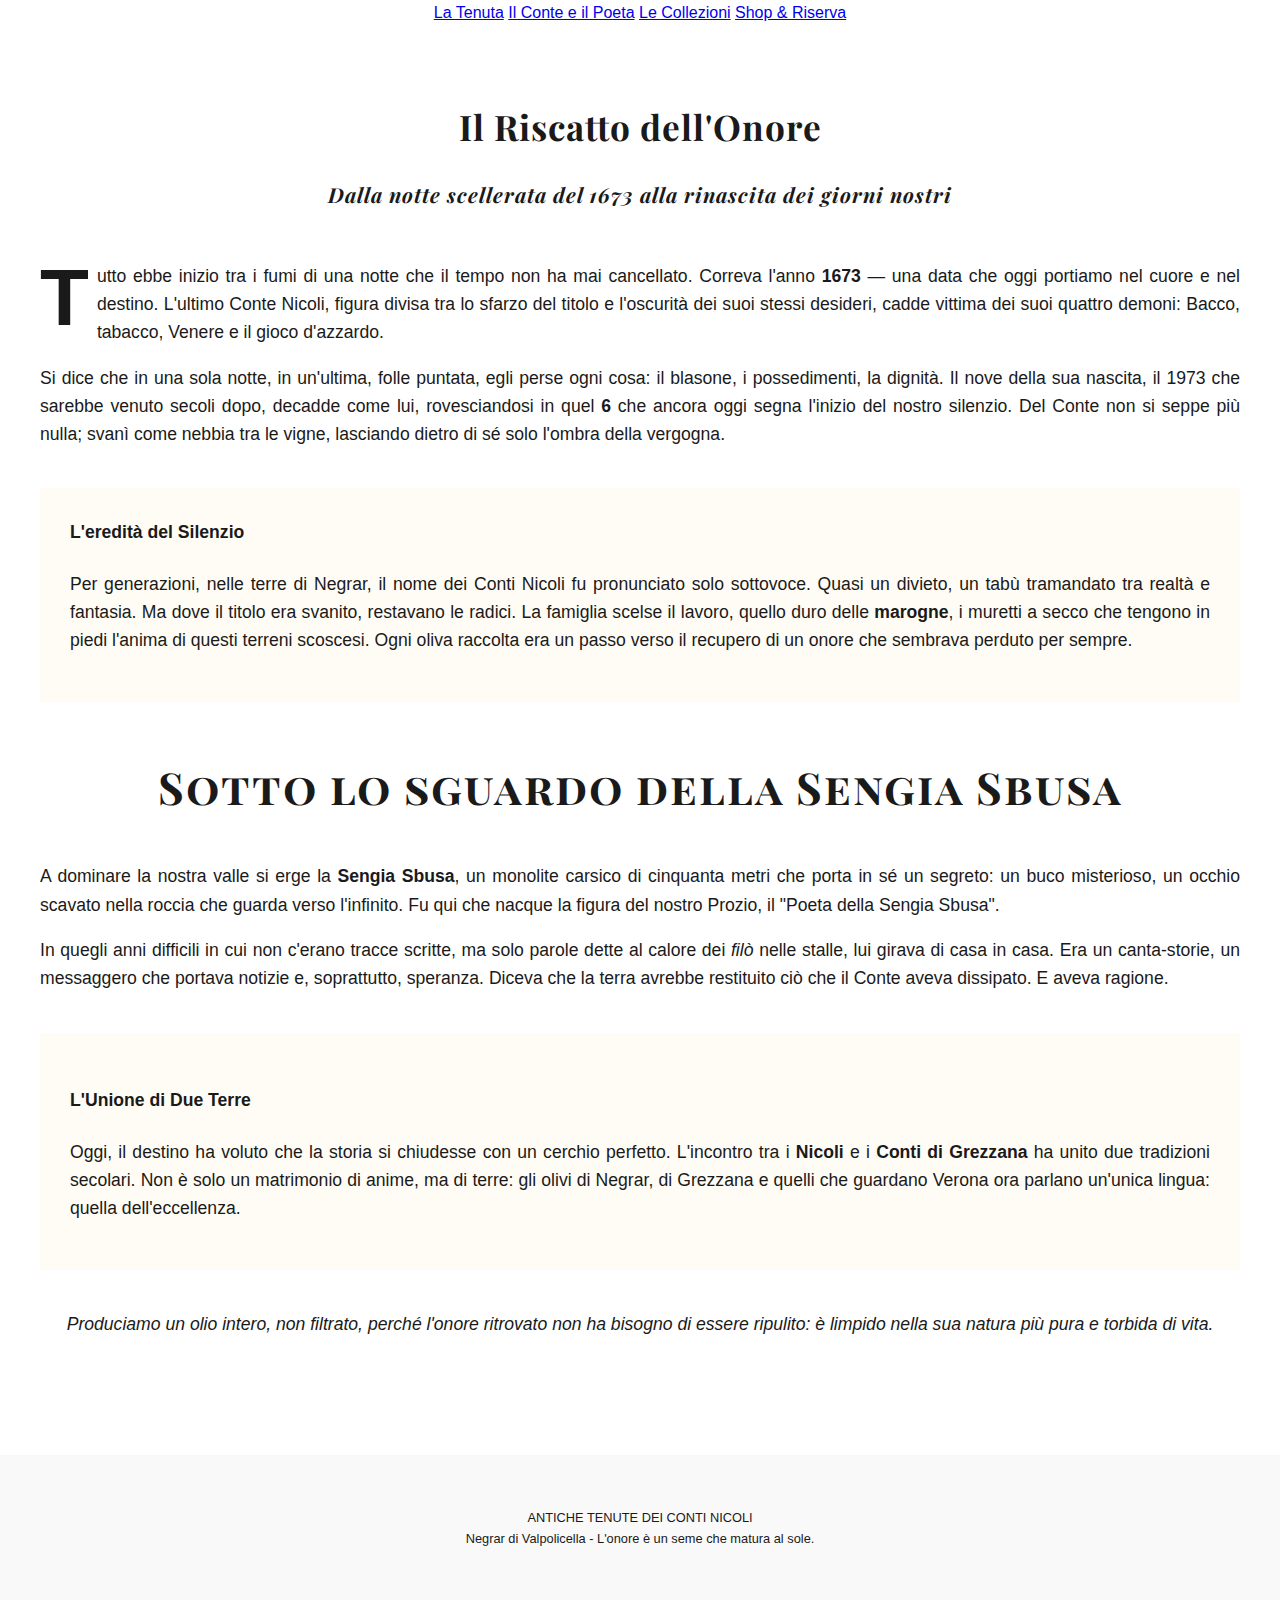
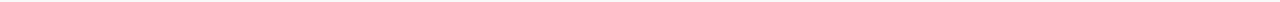
<file: chi-siamo.html>
<!DOCTYPE html>
<html lang="it">
<head>
    <meta charset="UTF-8">
    <title>La Leggenda e l'Onore | Conti Nicoli</title>
    <link href="https://fonts.googleapis.com/css2?family=Playfair+Display:ital,wght@0,400;0,700;1,400&display=swap" rel="stylesheet">
    <link rel="stylesheet" href="style.css">
    <style>
        .capilettera { float: left; font-size: 5rem; line-height: 4rem; padding-top: 4px; padding-right: 8px; color: var(--oro-satinato); font-weight: bold; }
        .storia-text { font-size: 1.1rem; text-align: justify; }
        .focus-box { border: 1px solid var(--oro-satinato); padding: 30px; margin: 40px 0; background: #fffcf5; }
        .monolite { text-align: center; margin: 50px 0; font-variant: small-caps; letter-spacing: 2px; color: var(--verde-scuro); }
    </style>
</head>
<body>

<nav>
    <a href="index.html">La Tenuta</a>
    <a href="chi-siamo.html">Il Conte e il Poeta</a>
    <a href="prodotti.html">Le Collezioni</a>
    <a href="contatti.html">Shop & Riserva</a>
</nav>

<div class="container storia-text">
    <h1 style="text-align: center; color: var(--verde-scuro);">Il Riscatto dell'Onore</h1>
    <h3 style="text-align: center; font-style: italic; color: var(--oro-satinato); margin-bottom: 50px;">Dalla notte scellerata del 1673 alla rinascita dei giorni nostri</h3>

    <p><span class="capilettera">T</span>utto ebbe inizio tra i fumi di una notte che il tempo non ha mai cancellato. Correva l'anno <strong>1673</strong> — una data che oggi portiamo nel cuore e nel destino. L'ultimo Conte Nicoli, figura divisa tra lo sfarzo del titolo e l'oscurità dei suoi stessi desideri, cadde vittima dei suoi quattro demoni: Bacco, tabacco, Venere e il gioco d'azzardo.</p>

    <p>Si dice che in una sola notte, in un'ultima, folle puntata, egli perse ogni cosa: il blasone, i possedimenti, la dignità. Il nove della sua nascita, il 1973 che sarebbe venuto secoli dopo, decadde come lui, rovesciandosi in quel <strong>6</strong> che ancora oggi segna l'inizio del nostro silenzio. Del Conte non si seppe più nulla; svanì come nebbia tra le vigne, lasciando dietro di sé solo l'ombra della vergogna.</p>

    <div class="focus-box">
        <h4 style="margin-top: 0;">L'eredità del Silenzio</h4>
        <p>Per generazioni, nelle terre di Negrar, il nome dei Conti Nicoli fu pronunciato solo sottovoce. Quasi un divieto, un tabù tramandato tra realtà e fantasia. Ma dove il titolo era svanito, restavano le radici. La famiglia scelse il lavoro, quello duro delle <strong>marogne</strong>, i muretti a secco che tengono in piedi l'anima di questi terreni scoscesi. Ogni oliva raccolta era un passo verso il recupero di un onore che sembrava perduto per sempre.</p>
    </div>

    <h2 class="monolite">Sotto lo sguardo della Sengia Sbusa</h2>
    <p>A dominare la nostra valle si erge la <strong>Sengia Sbusa</strong>, un monolite carsico di cinquanta metri che porta in sé un segreto: un buco misterioso, un occhio scavato nella roccia che guarda verso l'infinito. Fu qui che nacque la figura del nostro Prozio, il "Poeta della Sengia Sbusa".</p>
    
    <p>In quegli anni difficili in cui non c'erano tracce scritte, ma solo parole dette al calore dei <em>filò</em> nelle stalle, lui girava di casa in casa. Era un canta-storie, un messaggero che portava notizie e, soprattutto, speranza. Diceva che la terra avrebbe restituito ciò che il Conte aveva dissipato. E aveva ragione.</p>

    <div class="focus-box" style="border-left: 5px solid var(--verde-scuro);">
        <h4>L'Unione di Due Terre</h4>
        <p>Oggi, il destino ha voluto che la storia si chiudesse con un cerchio perfetto. L'incontro tra i <strong>Nicoli</strong> e i <strong>Conti di Grezzana</strong> ha unito due tradizioni secolari. Non è solo un matrimonio di anime, ma di terre: gli olivi di Negrar, di Grezzana e quelli che guardano Verona ora parlano un'unica lingua: quella dell'eccellenza.</p>
    </div>

    <p style="text-align: center; font-style: italic;">Produciamo un olio intero, non filtrato, perché l'onore ritrovato non ha bisogno di essere ripulito: è limpido nella sua natura più pura e torbida di vita.</p>
</div>

<footer>
    <p>ANTICHE TENUTE DEI CONTI NICOLI<br>Negrar di Valpolicella - L'onore è un seme che matura al sole.</p>
</footer>

</body>
</html>
</file>
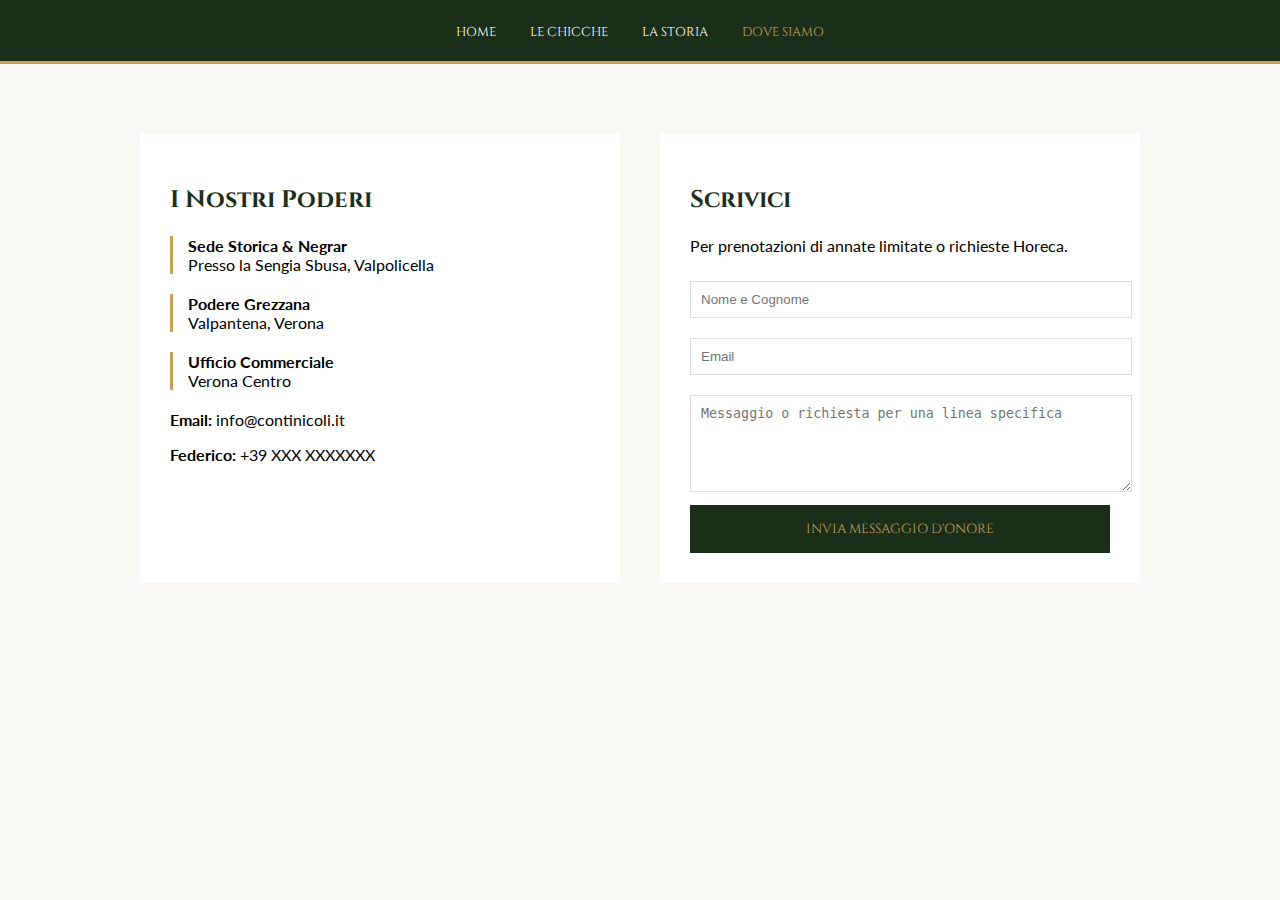
<file: contatti.html>
<!DOCTYPE html>
<html lang="it">
<head>
    <meta charset="UTF-8">
    <meta name="viewport" content="width=device-width, initial-scale=1.0">
    <title>Dove Siamo | Conti Nicoli</title>
    <link href="https://fonts.googleapis.com/css2?family=Cinzel:wght@400;700&family=Lato:wght@300;400&display=swap" rel="stylesheet">
    <style>
        :root { --verde: #1a2e1a; --oro: #c5a059; --avorio: #f9f8f4; }
        body { font-family: 'Lato', sans-serif; background: var(--avorio); margin: 0; }
        header { background: var(--verde); padding: 20px; text-align: center; border-bottom: 3px solid var(--oro); }
        nav a { color: white; text-decoration: none; margin: 0 15px; font-family: 'Cinzel'; font-size: 0.8rem; }
        .container { max-width: 1000px; margin: 50px auto; display: flex; flex-wrap: wrap; padding: 20px; gap: 40px; }
        .info, .form { flex: 1; min-width: 300px; background: white; padding: 30px; border-radius: 2px; }
        h2 { font-family: 'Cinzel'; color: var(--verde); }
        input, textarea { width: 100%; padding: 10px; margin: 10px 0; border: 1px solid #ddd; }
        button { background: var(--verde); color: var(--oro); border: none; padding: 15px 30px; cursor: pointer; font-family: 'Cinzel'; width: 100%; }
        .podere { margin-bottom: 20px; border-left: 3px solid var(--oro); padding-left: 15px; }
    </style>
</head>
<body>
    <header>
        <nav>
            <a href="index.html">HOME</a>
            <a href="prodotti.html">LE CHICCHE</a>
            <a href="chi-siamo.html">LA STORIA</a>
            <a href="contatti.html" style="color:var(--oro)">DOVE SIAMO</a>
        </nav>
    </header>

    <div class="container">
        <div class="info">
            <h2>I Nostri Poderi</h2>
            <div class="podere">
                <strong>Sede Storica & Negrar</strong><br>
                Presso la Sengia Sbusa, Valpolicella
            </div>
            <div class="podere">
                <strong>Podere Grezzana</strong><br>
                Valpantena, Verona
            </div>
            <div class="podere">
                <strong>Ufficio Commerciale</strong><br>
                Verona Centro
            </div>
            <p><strong>Email:</strong> info@continicoli.it</p>
            <p><strong>Federico:</strong> +39 XXX XXXXXXX</p>
        </div>

        <div class="form">
            <h2>Scrivici</h2>
            <p>Per prenotazioni di annate limitate o richieste Horeca.</p>
            <form>
                <input type="text" placeholder="Nome e Cognome">
                <input type="email" placeholder="Email">
                <textarea rows="5" placeholder="Messaggio o richiesta per una linea specifica"></textarea>
                <button type="submit">INVIA MESSAGGIO D'ONORE</button>
            </form>
        </div>
    </div>
</body>
</html>
</file>
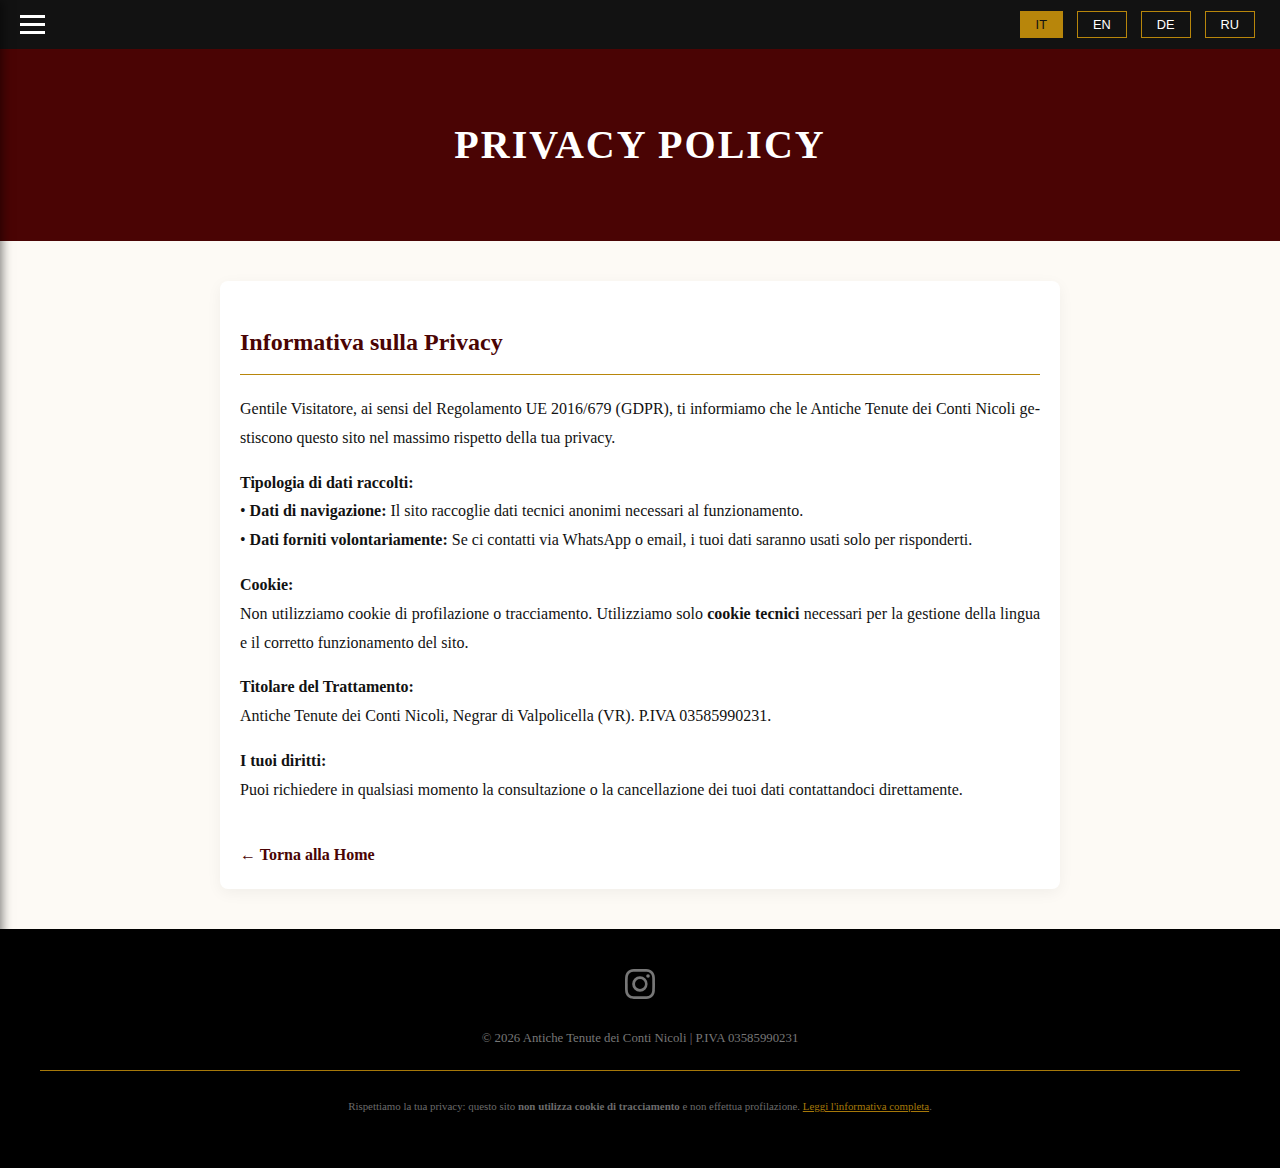
<file: privacy.html>
<!DOCTYPE html>
<html lang="it">
<head>
    <meta charset="UTF-8">
    <meta name="viewport" content="width=device-width, initial-scale=1.0">
    <title>Privacy Policy | Antiche Tenute dei Conti Nicoli</title>
    <style>
        :root {
            --wine-red: #4a0404;
            --gold: #b8860b;
            --cream: #fdfaf5;
            --dark: #121212;
        }

        body {
            font-family: 'Georgia', serif;
            line-height: 1.8;
            margin: 0;
            padding: 0;
            color: var(--dark);
            background-color: var(--cream);
        }

        /* Navigazione Lingue */
        .lang-switch {
            background: var(--dark);
            padding: 10px;
            text-align: center;
            position: sticky;
            top: 0;
            z-index: 1000;
        }

       .lang-btn {
            color: white;
            background: none;
            border: 1px solid var(--gold);
            padding: 5px 15px;
            margin: 0 5px;
            cursor: pointer;
            font-size: 0.8rem;
            text-transform: uppercase;
        }

        .lang-btn.active { background: var(--gold); color: var(--dark); }

        /* Header */
        header {
            background: var(--wine-red);
            color: white;
            padding: 60px 20px;
            text-align: center;
        }

        h1 {
    font-size: 2.5em;
    margin: 0;
    letter-spacing: 2px;
    text-transform: uppercase;
    word-wrap: break-word; /* Forza la parola russa ad andare a capo */
    overflow-wrap: break-word;
}

        /* Contenuto */
.container {
    max-width: 800px;
    margin: 40px auto;
    padding: 20px;
    background: white;
    box-shadow: 0 4px 15px rgba(0,0,0,0.05);
    border-radius: 8px;
    /* Aggiungi queste due righe qui sotto */
    text-align: justify;
    hyphens: auto; /* Aiuta a spezzare le parole lunghe per un risultato migliore */
}

/* Opzionale: assicura che anche le liste siano allineate bene */
.container ul {
    padding-left: 20px;
}

        h2 { color: var(--wine-red); border-bottom: 1px solid var(--gold); padding-bottom: 10px; }

        footer { background: #000; color: #777; text-align: center; padding: 40px; font-size: 0.8rem; }

        [data-lang] { display: none; }
        .active-lang { display: block !important; }

        .back-link {
            display: inline-block;
            margin-top: 20px;
            color: var(--wine-red);
            text-decoration: none;
            font-weight: bold;
        }
    </style>
</head>
<body>

 
<div class="lang-switch" style="display: flex; justify-content: space-between; align-items: center; padding: 10px 20px;">
    
    <div id="menu-icon" onclick="toggleMenu()" style="cursor: pointer;">
        <div style="width: 25px; height: 3px; background-color: white; margin: 5px 0;"></div>
        <div style="width: 25px; height: 3px; background-color: white; margin: 5px 0;"></div>
        <div style="width: 25px; height: 3px; background-color: white; margin: 5px 0;"></div>
    </div>

    <div>
        <button class="lang-btn active" onclick="setLang('it')">IT</button>
        <button class="lang-btn" onclick="setLang('en')">EN</button>
        <button class="lang-btn" onclick="setLang('de')">DE</button>
        <button class="lang-btn" onclick="setLang('ru')">RU</button>
    </div>

    <div id="side-menu" **onclick="toggleMenu()"** style="position: fixed; top: 0; left: -250px; width: 250px; height: 100%; background: var(--dark); z-index: 2000; transition: 0.3s; padding-top: 60px; box-shadow: 2px 0 10px rgba(0,0,0,0.5);">
        <a href="javascript:void(0)" onclick="toggleMenu()" style="position: absolute; top: 10px; right: 20px; color: white; font-size: 30px; text-decoration: none;">&times;</a>
        
        <a href="index.html" onclick="toggleMenu()" style="padding: 15px 25px; text-decoration: none; font-size: 1.1rem; color: var(--gold); display: block; border-bottom: 1px solid #333;">HOME</a>
        
        <a href="galleria.html" onclick="toggleMenu()" style="padding: 15px 25px; text-decoration: none; font-size: 1.1rem; color: white; display: block; border-bottom: 1px solid #333;">
            <span data-lang="it" class="active-lang">GALLERIA</span>
            <span data-lang="en">GALLERY</span>
            <span data-lang="de">GALERIE</span>
            <span data-lang="ru">ГАЛЕРЕЯ</span>
        </a>
	<a href="privacy.html" onclick="toggleMenu()" style="padding: 15px 25px; text-decoration: none; font-size: 1.1rem; color: white; display: block; border-bottom: 1px solid #333; word-wrap: break-word; white-space: normal;">
    <span data-lang="it" class="active-lang">PRIVACY</span>
    <span data-lang="en">PRIVACY</span>
    <span data-lang="de">DATENSCHUTZ</span>
    <span data-lang="ru">КОНФИДЕНЦИАЛЬНОСТЬ</span>
</a>

        </div>
</div>

    <header>
        <h1 data-lang="it" class="active-lang">Privacy Policy</h1>
        <h1 data-lang="en">Privacy Policy</h1>
        <h1 data-lang="de">Datenschutz</h1>
        <h1 data-lang="ru">Политика конфиденциальности</h1>
    </header>

    <div class="container">
    <div data-lang="it" class="active-lang">
        <h2>Informativa sulla Privacy</h2>
        <p>Gentile Visitatore, ai sensi del Regolamento UE 2016/679 (GDPR), ti informiamo che le Antiche Tenute dei Conti Nicoli gestiscono questo sito nel massimo rispetto della tua privacy.</p>
        
        <p><strong>Tipologia di dati raccolti:</strong><br>
        • <strong>Dati di navigazione:</strong> Il sito raccoglie dati tecnici anonimi necessari al funzionamento.<br>
        • <strong>Dati forniti volontariamente:</strong> Se ci contatti via WhatsApp o email, i tuoi dati saranno usati solo per risponderti.</p>

        <p><strong>Cookie:</strong><br>
        Non utilizziamo cookie di profilazione o tracciamento. Utilizziamo solo <strong>cookie tecnici</strong> necessari per la gestione della lingua e il corretto funzionamento del sito.</p>

        <p><strong>Titolare del Trattamento:</strong><br>
        Antiche Tenute dei Conti Nicoli, Negrar di Valpolicella (VR). P.IVA 03585990231.</p>
		
		<p><strong>I tuoi diritti:</strong><br>
        Puoi richiedere in qualsiasi momento la consultazione o la cancellazione dei tuoi dati contattandoci direttamente.</p>
        
        <a href="index.html" class="back-link">← Torna alla Home</a>
    </div>

    <div data-lang="en">
    <h2>Privacy Policy</h2>
    <p>Dear Visitor, in accordance with EU Regulation 2016/679 (GDPR), we inform you that Antiche Tenute dei Conti Nicoli manages this site with the utmost respect for your privacy.</p>
    
    <p><strong>Data Controller:</strong><br>
    Antiche Tenute dei Conti Nicoli, Negrar di Valpolicella (VR). VAT: 03585990231.</p>

    <p><strong>Type of data collected:</strong><br>
    • <strong>Navigation data:</strong> The site collects anonymous technical data necessary for its operation.<br>
    • <strong>Data provided voluntarily:</strong> If you contact us via WhatsApp or email, your data will only be used to respond to your request.</p>

    <p><strong>Cookies:</strong><br>
    We do not use profiling or tracking cookies. We only use <strong>technical cookies</strong> necessary for language management and the correct functioning of the site.</p>

    <p><strong>Your rights:</strong><br>
    You may request to consult or delete your data at any time by contacting us directly.</p>
    
    <a href="index.html" class="back-link">← Back to Home</a>
</div>

    <div data-lang="de">
    <h2>Datenschutzerklärung</h2>
    <p>Sehr geehrter Besucher, gemäß der EU-Verordnung 2016/679 (DSGVO) informieren wir Sie, dass Antiche Tenute dei Conti Nicoli diese Website mit größtem Respekt für Ihre Privatsphäre verwaltet.</p>
    
    <p><strong>Verantwortlicher per die Datenverarbeitung:</strong><br>
    Antiche Tenute dei Conti Nicoli, Negrar di Valpolicella (VR). USt-IdNr.: 03585990231.</p>

    <p><strong>Art der erhobenen Daten:</strong><br>
    • <strong>Navigationsdaten:</strong> Die Website erhebt anonyme technische Daten, die für den Betrieb erforderlich sind.<br>
    • <strong>Freiwillig bereitgestellte Daten:</strong> Wenn Sie uns per WhatsApp oder E-Mail kontaktieren, werden Ihre Daten nur zur Beantwortung Ihrer Anfrage verwendet.</p>

    <p><strong>Cookies:</strong><br>
    Wir verwenden keine Profiling- oder Tracking-Cookies. Wir verwenden nur <strong>technische Cookies</strong>, die für die Sprachauswahl und das ordnungsgemäße Funktionieren der Website erforderlich sind.</p>

    <p><strong>Ihre Rechte:</strong><br>
    Sie können jederzeit die Einsicht oder Löschung Ihrer Daten verlangen, indem Sie uns direkt kontaktieren.</p>
    
    <a href="index.html" class="back-link">← Zurück zur Startseite</a>
</div>

    <div data-lang="ru">
    <h2>Политика конфиденциальности</h2>
    <p>Уважаемый посетитель, в соответствии с Регламентом ЕС 2016/679 (GDPR), мы сообщаем вам, что Antiche Tenute dei Conti Nicoli управляет этим сайтом с максимальным уважением к вашей конфиденциальности.</p>
    
    <p><strong>Контролер данных:</strong><br>
    Antiche Tenute dei Conti Nicoli, Negrar di Valpolicella (VR). ИНН: 03585990231.</p>

    <p><strong>Типы собираемых данных:</strong><br>
    • <strong>Навигационные данные:</strong> Сайт собирает анонимные технические данные, необходимые для его работы.<br>
    • <strong>Данные, предоставляемые добровольно:</strong> Если вы свяжетесь с нами через WhatsApp или по электронной почте, ваши данные будут использованы только для ответа вам.</p>

    <p><strong>Файлы cookie:</strong><br>
    Мы не используем файлы cookie для профилирования или отслеживания. Мы используем только <strong>технические файлы cookie</strong>, необходимые для выбора языка и правильной работы сайта.</p>

    <p><strong>Ваши права:</strong><br>
    Вы можете в любое время запросить ознакомление с вашими данными или их удаление, связавшись с нами напрямую.</p>
    
    <a href="index.html" class="back-link">← Вернуться на главную</a>
</div>
</div>

    <footer>
   
<div style="margin-bottom: 20px;">
        <a href="https://www.instagram.com/continicoli/" target="_blank" rel="noopener noreferrer" style="text-decoration: none;">
            <svg xmlns="http://www.w3.org/2000/svg" width="30" height="30" fill="#777" viewBox="0 0 16 16" style="transition: 0.3s;" onmouseover="this.style.fill='#b8860b'" onmouseout="this.style.fill='#777'">
                <path d="M8 0C5.829 0 5.556.01 4.703.048 3.85.088 3.269.222 2.76.42a3.917 3.917 0 0 0-1.417.923A3.927 3.927 0 0 0 .42 2.76C.222 3.268.087 3.85.048 4.7.01 5.555 0 5.827 0 8.001c0 2.172.01 2.444.048 3.297.04.852.174 1.433.372 1.942.205.526.478.972.923 1.417.444.445.89.719 1.416.923.51.198 1.09.333 1.942.372C5.555 15.99 5.827 16 8 16s2.444-.01 3.298-.048c.851-.04 1.434-.174 1.943-.372a3.916 3.916 0 0 0 1.416-.923c.445-.445.718-.891.923-1.417.197-.509.332-1.09.372-1.942C15.99 10.445 16 10.173 16 8s-.01-2.445-.048-3.299c-.04-.851-.175-1.433-.372-1.941a3.926 3.926 0 0 0-.923-1.417A3.911 3.911 0 0 0 13.24.42c-.51-.198-1.092-.333-1.943-.372C10.443.01 10.172 0 7.998 0h.003zm-.717 1.442h.718c2.136 0 2.389.007 3.232.046.78.035 1.204.166 1.486.275.373.145.64.319.92.599.28.28.453.546.598.92.11.281.24.705.275 1.485.039.843.047 1.096.047 3.231s-.008 2.389-.047 3.232c-.035.78-.166 1.203-.275 1.485a2.47 2.47 0 0 1-.599.919c-.28.28-.546.453-.92.598-.28.11-.704.24-1.485.276-.843.038-1.096.047-3.232.047s-2.39-.009-3.233-.047c-.78-.036-1.203-.166-1.485-.276a2.478 2.478 0 0 1-.92-.598 2.48 2.48 0 0 1-.6-.92c-.109-.281-.24-.705-.275-1.485-.038-.843-.046-1.096-.046-3.233 0-2.136.008-2.388.046-3.231.036-.78.166-1.204.276-1.486.145-.373.319-.64.599-.92.28-.28.546-.453.92-.598.282-.11.705-.24 1.485-.276.738-.034 1.024-.044 2.515-.045v.002zm4.988 1.328a.96.96 0 1 0 0 1.92.96.96 0 0 0 0-1.92zm-4.27 1.122a4.109 4.109 0 1 0 0 8.217 4.109 4.109 0 0 0 0-8.217zm0 1.441a2.667 2.667 0 1 1 0 5.334 2.667 2.667 0 0 1 0-5.334z"/>
            </svg>
        </a>
    </div>
    <p>© 2026 Antiche Tenute dei Conti Nicoli | P.IVA 03585990231</p>
	<div style="border-top: 1px solid var(--gold); margin-top: 20px; padding-top: 15px; font-size: 0.85em; opacity: 0.9;">
    <p data-lang="it" class="active-lang">
        Rispettiamo la tua privacy: questo sito <strong>non utilizza cookie di tracciamento</strong> e non effettua profilazione. 
        <a href="privacy.html" style="color:var(--gold); text-decoration: underline;">Leggi l'informativa completa</a>.
    </p>
    <p data-lang="en">
        We respect your privacy: this website <strong>does not use tracking cookies</strong> and does not profile visitors. 
        <a href="privacy.html" style="color:var(--gold); text-decoration: underline;">Read the full policy</a>.
    </p>
    <p data-lang="de">
        Wir respektieren Ihre Privatsphäre: Diese Website <strong>verwendet keine Tracking-Cookies</strong> e erstellt keine Nutzerprofile. 
        <a href="privacy.html" style="color:var(--gold); text-decoration: underline;">Vollständige Informationen lesen</a>.
    </p>
    <p data-lang="ru">
        Мы уважаем вашу конфиденциальность: этот сайт <strong>не использует файлы cookie для отслеживания</strong> и не осуществляет профилирование. 
        <a href="privacy.html" style="color:var(--gold); text-decoration: underline;">Читать полную информацию</a>.
    </p>
</div>
</footer>

    <script>
        function setLang(lang) {
            document.querySelectorAll('[data-lang]').forEach(el => {
                el.classList.remove('active-lang');
                if (el.getAttribute('data-lang') === lang) el.classList.add('active-lang');
            });
            document.querySelectorAll('.lang-btn').forEach(btn => {
                btn.classList.remove('active');
                if (btn.innerText.toLowerCase() === lang) btn.classList.add('active');
            });
        }
    </script>


<script>
    // Funzione per aprire e chiudere il menù laterale
    function toggleMenu() {
        const menu = document.getElementById('side-menu');
        // Se il menù è posizionato a 0px (aperto), lo sposta a -250px (chiuso)
        if (menu.style.left === '0px') {
            menu.style.left = '-250px';
        } else {
            // Altrimenti lo porta a 0px per farlo vedere
            menu.style.left = '0px';
        }
    }
	
	// --- NUOVO PEZZO DA AGGIUNGERE ---
    document.addEventListener('click', function(event) {
        const menu = document.getElementById('side-menu');
        const icon = document.getElementById('menu-icon');
        // Se il menù è aperto E il clic è avvenuto fuori dal menù E fuori dall'icona delle tre lineette
        if (menu.style.left === '0px' && !menu.contains(event.target) && !icon.contains(event.target)) {
            toggleMenu();
        }
    });
    // --- FINE NUOVO PEZZO ---
	
</script>

</body>
</html>
</file>
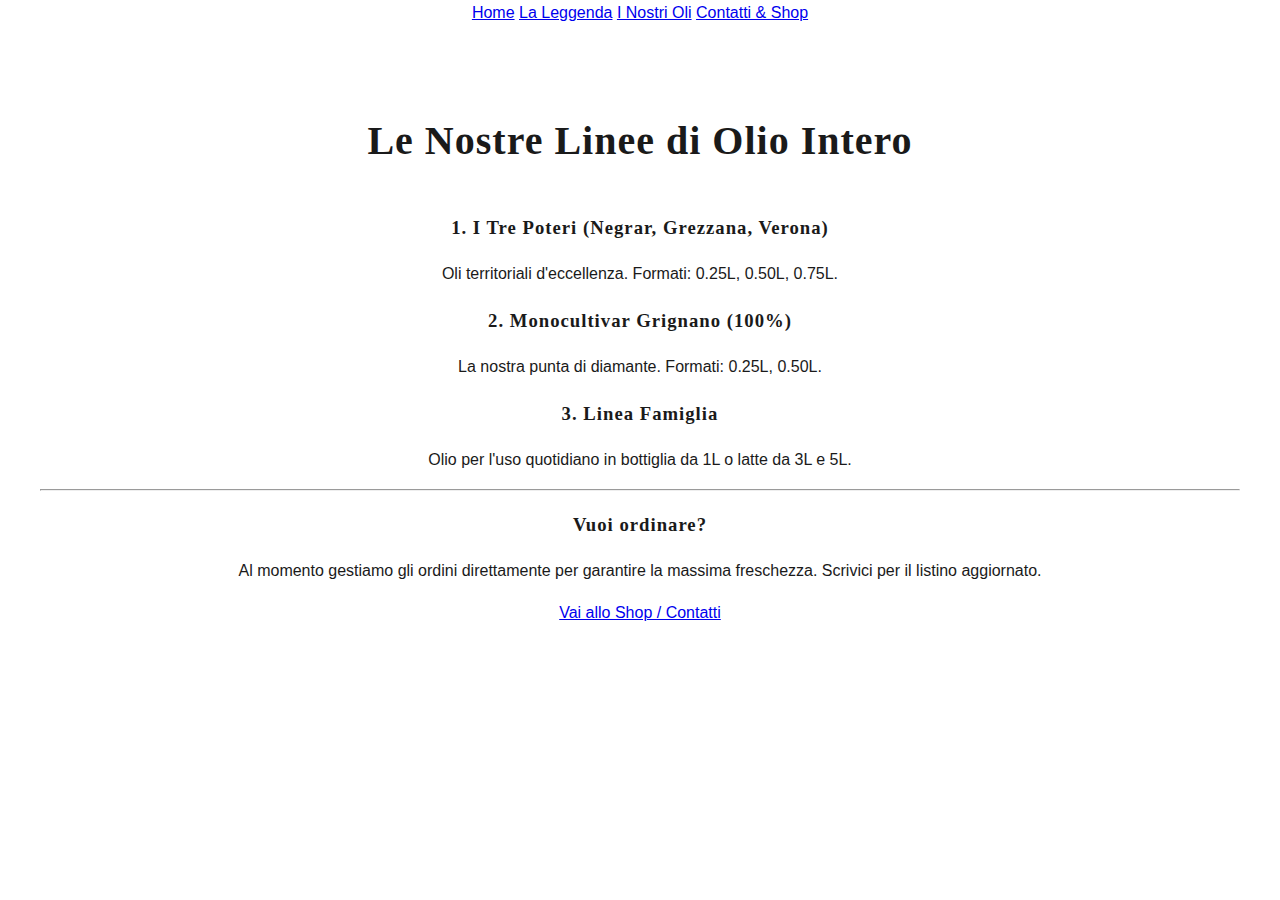
<file: prodotti.html>
<!DOCTYPE html>
<html lang="it">
<head>
    <meta charset="UTF-8">
    <title>I Nostri Oli | Conti Nicoli</title>
    <link rel="stylesheet" href="style.css">
</head>
<body>
<nav>
    <a href="index.html">Home</a>
    <a href="chi-siamo.html">La Leggenda</a>
    <a href="prodotti.html">I Nostri Oli</a>
    <a href="contatti.html">Contatti & Shop</a>
</nav>
<div class="container">
    <h2>Le Nostre Linee di Olio Intero</h2>
    
    <h3>1. I Tre Poteri (Negrar, Grezzana, Verona)</h3>
    <p>Oli territoriali d'eccellenza. Formati: 0.25L, 0.50L, 0.75L.</p>
    
    <h3>2. Monocultivar Grignano (100%)</h3>
    <p>La nostra punta di diamante. Formati: 0.25L, 0.50L.</p>
    
    <h3>3. Linea Famiglia</h3>
    <p>Olio per l'uso quotidiano in bottiglia da 1L o latte da 3L e 5L.</p>
    
    <hr>
    <h3>Vuoi ordinare?</h3>
    <p>Al momento gestiamo gli ordini direttamente per garantire la massima freschezza. Scrivici per il listino aggiornato.</p>
    <a href="contatti.html" class="btn">Vai allo Shop / Contatti</a>
</div>
</body>
</html>
</file>
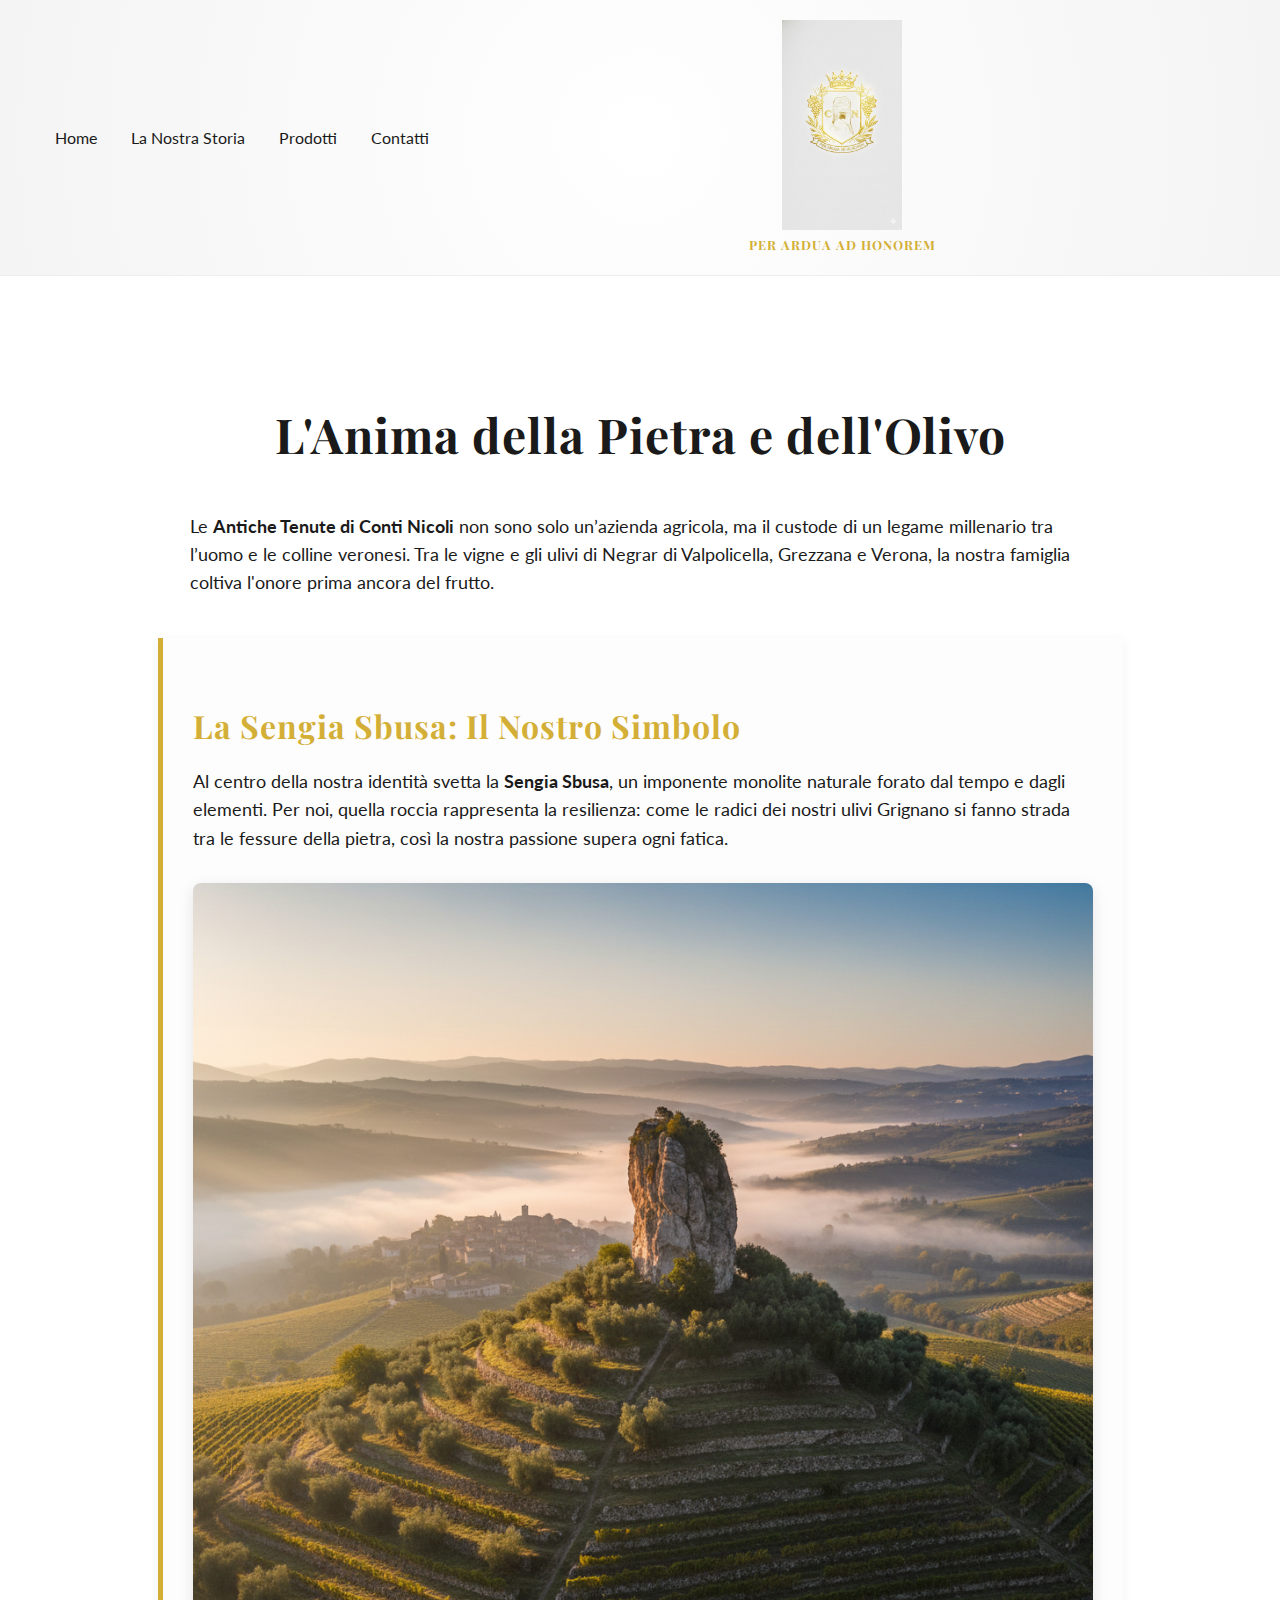
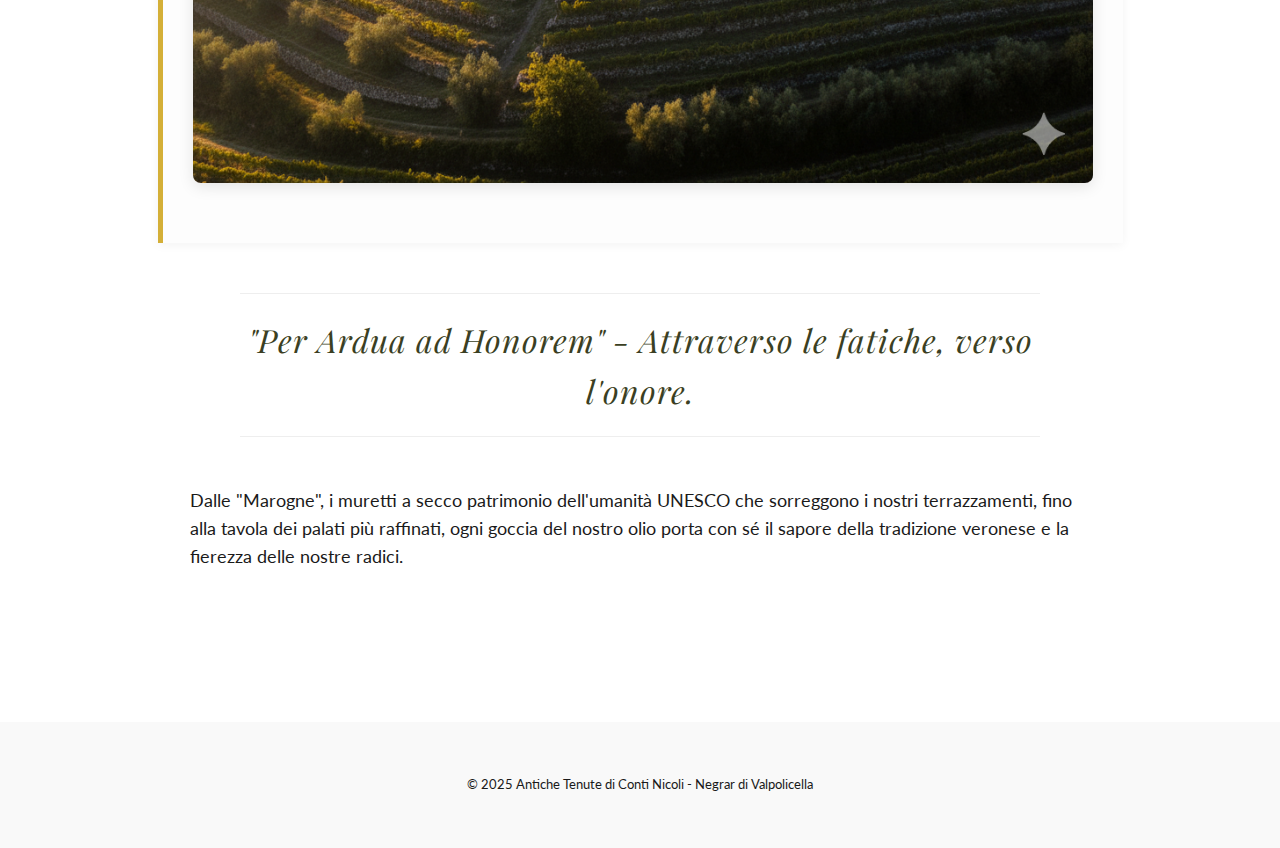
<file: storia.html>
<!DOCTYPE html>
<html lang="it">
<head>
    <meta charset="UTF-8">
    <meta name="viewport" content="width=device-width, initial-scale=1.0">
    <title>La Nostra Storia | Antiche Tenute di Conti Nicoli</title>
    <link rel="stylesheet" href="style.css">
    <link href="https://fonts.googleapis.com/css2?family=Playfair+Display:wght@400;700&family=Lato:wght@300;400&display=swap" rel="stylesheet">
</head>
<body>

    <header>
        <div class="header-content">
            <nav class="main-nav">
                <a href="index.html">Home</a>
                <a href="storia.html">La Nostra Storia</a>
                <a href="#prodotti">Prodotti</a>
                <a href="#contatti">Contatti</a>
            </nav>
            <div class="logo-container">
                <img src="logo-cn-oro.png" alt="Stemma Antiche Tenute di Conti Nicoli" class="main-logo">
                <p class="motto">PER ARDUA AD HONOREM</p>
            </div>
            <div class="header-actions">
                </div>
        </div>
    </header>

    <main class="container historia-page">
        <section class="storia-content">
            <h2>L'Anima della Pietra e dell'Olivo</h2>
            
            <p>
                Le <strong>Antiche Tenute di Conti Nicoli</strong> non sono solo un’azienda agricola, 
                ma il custode di un legame millenario tra l’uomo e le colline veronesi. 
                Tra le vigne e gli ulivi di Negrar di Valpolicella, Grezzana e Verona, la nostra famiglia 
                coltiva l'onore prima ancora del frutto.
            </p>

            <div class="focus-sengia">
                <h3>La Sengia Sbusa: Il Nostro Simbolo</h3>
                <p>
                    Al centro della nostra identità svetta la <strong>Sengia Sbusa</strong>, un imponente 
                    monolite naturale forato dal tempo e dagli elementi. Per noi, quella roccia rappresenta 
                    la resilienza: come le radici dei nostri ulivi Grignano si fanno strada tra le fessure della pietra, 
                    così la nostra passione supera ogni fatica.
                </p>
                <img src="vigneto.jpg" alt="Sengia Sbusa e Vigneti" class="sengia-img">
            </div>

            <blockquote>
                "Per Ardua ad Honorem" - Attraverso le fatiche, verso l'onore.
            </blockquote>

            <p>
                Dalle "Marogne", i muretti a secco patrimonio dell'umanità UNESCO che sorreggono i nostri terrazzamenti, 
                fino alla tavola dei palati più raffinati, ogni goccia del nostro olio porta con sé il sapore 
                della tradizione veronese e la fierezza delle nostre radici.
            </p>
        </section>
    </main>

    <footer>
        <p>&copy; 2025 Antiche Tenute di Conti Nicoli - Negrar di Valpolicella</p>
        </footer>

</body>
</html>
</file>
<file: style.css>
:root {
    --gold: #d4af37;
    --light-gold: #f9f1d0;
    --olive: #3b3f23;
    --bg-white: #ffffff;
    --text-dark: #1a1a1a;
    --text-light-grey: #666;
}

body {
    font-family: 'Lato', sans-serif;
    margin: 0;
    background-color: var(--bg-white);
    color: var(--text-dark);
    text-align: center;
    line-height: 1.6;
}

h1, h2, h3, .motto, .hero-subtitle, blockquote {
    font-family: 'Playfair Display', serif;
    letter-spacing: 1px;
}

/* Header */
header {
    background: radial-gradient(circle, #fff 0%, #f4f4f4 100%);
    padding: 20px 0;
    border-bottom: 1px solid #eee;
}

.header-content {
    display: flex;
    justify-content: space-between;
    align-items: center;
    max-width: 1200px;
    margin: 0 auto;
    padding: 0 20px;
}

.main-nav a {
    text-decoration: none;
    color: var(--text-dark);
    margin: 0 15px;
    font-weight: 400;
    transition: color 0.3s;
}

.main-nav a:hover {
    color: var(--gold);
}

.logo-container {
    display: flex;
    flex-direction: column;
    align-items: center;
}

.main-logo {
    max-width: 120px; /* Logo più piccolo nell'header */
    height: auto;
    margin-bottom: 5px;
}

.motto {
    font-size: 0.8rem;
    color: var(--gold);
    font-weight: bold;
    margin: 0;
}

/* Hero Section */
.hero {
    padding: 100px 20px;
    background-image: linear-gradient(rgba(255,255,255,0.7), rgba(255,255,255,0.7)), url('vigneto.jpg');
    background-size: cover;
    background-position: center;
    background-attachment: fixed;
}

.hero h1 {
    font-size: 3em;
    color: var(--text-dark);
    margin-bottom: 15px;
}

.hero-subtitle {
    font-size: 1.2em;
    color: var(--text-light-grey);
    margin-bottom: 30px;
}

.btn-gold {
    display: inline-block;
    background-color: var(--gold);
    color: var(--bg-white);
    padding: 12px 25px;
    text-decoration: none;
    border-radius: 5px;
    font-weight: bold;
    transition: background-color 0.3s;
}

.btn-gold:hover {
    background-color: #c09a2f;
}

/* Container Prodotti */
.container {
    max-width: 1200px;
    margin: 0 auto;
    padding: 50px 20px;
}

.container h2 {
    font-size: 2.5em;
    color: var(--text-dark);
    margin-bottom: 40px;
}

.product-card {
    display: inline-block; /* Per allinearli */
    vertical-align: top; /* Per allineare in alto se hanno altezze diverse */
    margin: 20px;
    padding: 20px;
    width: 280px; /* Larghezza fissa per le card */
    background-color: var(--bg-white);
    box-shadow: 0 4px 15px rgba(0,0,0,0.08);
    transition: transform 0.3s ease-in-out;
    border-radius: 8px;
    text-align: center;
}

.product-card:hover {
    transform: translateY(-10px);
}

.product-label-img {
    max-width: 100%;
    height: auto;
    margin-bottom: 15px;
    border-radius: 5px; /* Bordi leggermente arrotondati per le etichette */
}

.product-card h3 {
    font-family: 'Playfair Display', serif;
    font-size: 1.8em;
    color: var(--text-dark);
    margin-bottom: 10px;
}

.product-card .tagline {
    font-style: italic;
    color: var(--text-light-grey);
    margin-bottom: 15px;
}

.product-card .description {
    font-size: 0.95em;
    color: var(--text-dark);
    margin-bottom: 20px;
}

.product-card .tech-detail {
    display: block;
    font-size: 0.8em;
    text-transform: uppercase;
    color: var(--gold);
    font-weight: bold;
}

/* Motto Section */
.motto-section {
    background-color: #f8f8f8;
    padding: 80px 20px;
    margin-top: 50px;
}

.motto-section blockquote {
    font-size: 2.5em;
    color: var(--gold);
    margin-bottom: 20px;
    font-style: italic;
}

.motto-section p {
    font-size: 1.1em;
    max-width: 800px;
    margin: 0 auto;
    color: var(--text-dark);
}

/* Pagina Storia (storia.html) */
.historia-page {
    text-align: left;
    padding-top: 80px; /* Spazio sotto l'header */
    padding-bottom: 80px;
}

.storia-content h2 {
    font-size: 3em;
    color: var(--text-dark);
    margin-bottom: 40px;
    text-align: center;
}

.storia-content p {
    font-size: 1.1em;
    margin-bottom: 20px;
    max-width: 900px;
    margin-left: auto;
    margin-right: auto;
}

.focus-sengia {
    background-color: #fdfdfd;
    border-left: 5px solid var(--gold);
    padding: 30px;
    margin: 40px auto;
    max-width: 900px;
    box-shadow: 0 2px 10px rgba(0,0,0,0.05);
}

.focus-sengia h3 {
    font-size: 2em;
    color: var(--gold);
    margin-bottom: 15px;
    text-align: left;
}

.focus-sengia p {
    text-align: left;
}

.sengia-img {
    max-width: 100%;
    height: auto;
    display: block;
    margin: 30px auto;
    border-radius: 8px;
    box-shadow: 0 4px 15px rgba(0,0,0,0.1);
}

.storia-content blockquote {
    font-size: 2em;
    color: var(--olive); /* Citazione con colore dell'oliva per differenziare */
    margin: 50px auto;
    max-width: 800px;
    font-style: italic;
    text-align: center;
    border-top: 1px solid #eee;
    border-bottom: 1px solid #eee;
    padding: 20px 0;
}


/* Footer */
footer {
    padding: 40px;
    font-size: 0.8rem;
    background: #f9f9f9;
    color: var(--text-dark);
    margin-top: 50px;
}

/* Media Queries per rendere il sito adattabile a schermi più piccoli */
@media (max-width: 768px) {
    .header-content {
        flex-direction: column;
        padding: 10px;
    }
    .main-nav {
        margin-bottom: 15px;
    }
    .main-nav a {
        margin: 0 8px;
        font-size: 0.9em;
    }
    .hero h1 {
        font-size: 2.2em;
    }
    .hero-subtitle {
        font-size: 1em;
    }
    .container h2 {
        font-size: 2em;
    }
    .product-card {
        width: 90%;
        margin: 15px auto;
    }
    .motto-section blockquote {
        font-size: 1.8em;
    }
    .storia-content h2 {
        font-size: 2.2em;
    }
    .storia-content p, .focus-sengia p {
        font-size: 1em;
    }
    .focus-sengia {
        padding: 20px;
    }
    .focus-sengia h3 {
        font-size: 1.5em;
    }
}
</file>
